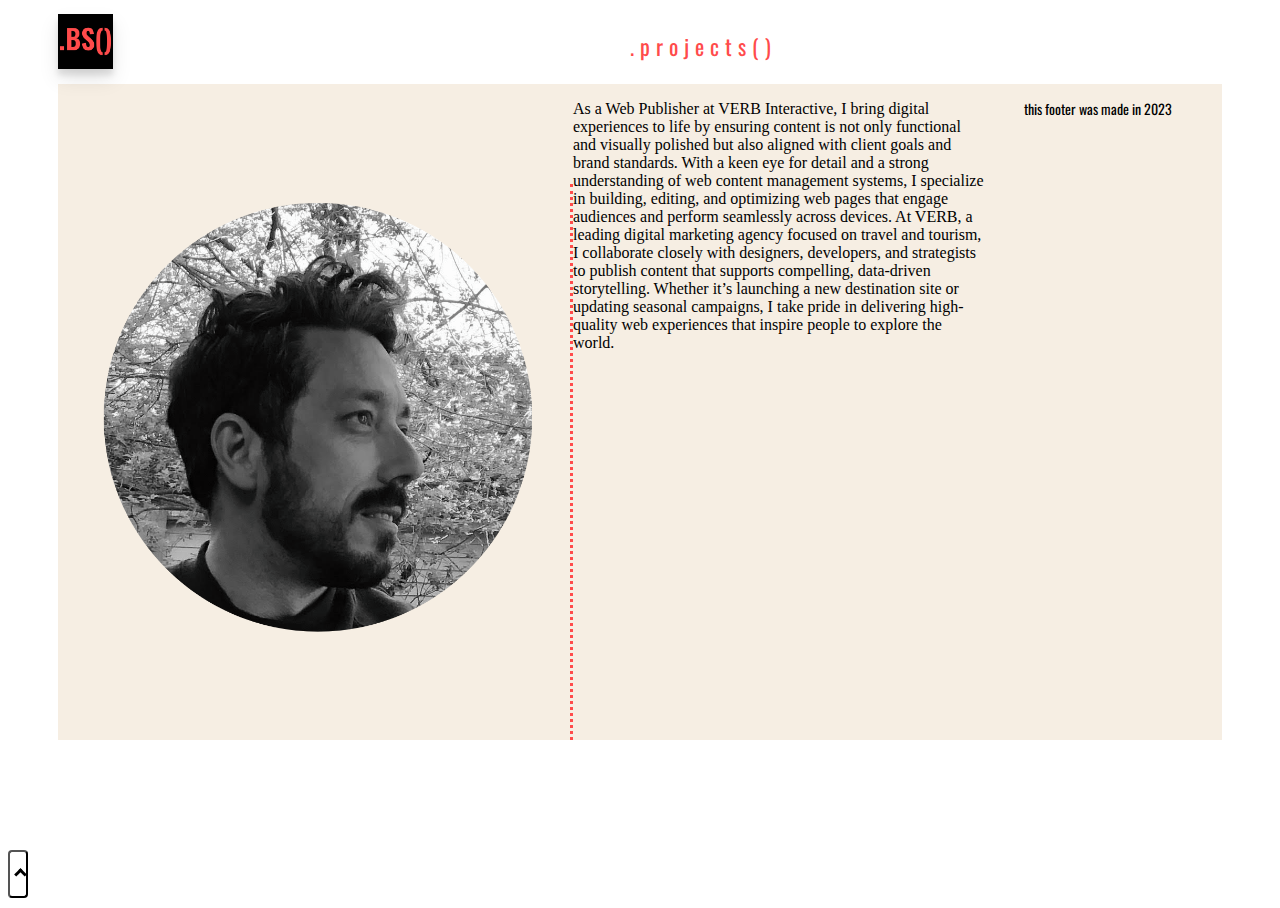
<file: about.html>
<!DOCTYPE html>
<html lang="en">
<head>
    <meta charset="UTF-8">
    <meta http-equiv="X-UA-Compatible" content="IE=edge">
    <meta name="viewport" content="width=device-width, initial-scale=1.0">
    <link rel="stylesheet" href="./style.css">
    <link rel="stylesheet" href="./nav2.css">
    <link rel="preconnect" href="https://fonts.googleapis.com">
<link rel="preconnect" href="https://fonts.gstatic.com" crossorigin>
<link href="https://fonts.googleapis.com/css2?family=Oswald&family=Raleway&display=swap" rel="stylesheet">

<body>
    <title>.BS(about)</title>
</head>
<body>
     <!-- for when I have a lot of projects and to prevent one from having to scroll all the way to the top (found on stack overflow)-->
     <button id="toTop"><a href="#top" style="color: white"><p><i class="arrow up"></i></p></a></button>

    <!-- <div class="flex-wrapper"> -->

    
        <header>
            <div class="header-inner container">
                
             <a href="index.html" alt="Logo">
                <img src="./img/BSLogo.png" alt="Logo" class="logo" >
             </a>
            

                <ul style="list-style: none;"class="nav-list">
                  
                    <li>
                        <a href="projects.html">.projects()</a>
                    </li>
                   
                </ul>

            </div>

        </header>

        <div class="main">
            <div class="container">
            <div class="row">
                <div class="col">
                    <img src="./img/image1.png" alt="Bryan Steiss" class="aboutImage">
                </div>
                
              <p>As a Web Publisher at VERB Interactive, I bring digital experiences to life by ensuring content is not only functional and visually polished but also aligned with client goals and brand standards. With a keen eye for detail and a strong understanding of web content management systems, I specialize in building, editing, and optimizing web pages that engage audiences and perform seamlessly across devices.

                At VERB, a leading digital marketing agency focused on travel and tourism, I collaborate closely with designers, developers, and strategists to publish content that supports compelling, data-driven storytelling. Whether it’s launching a new destination site or updating seasonal campaigns, I take pride in delivering high-quality web experiences that inspire people to explore the world.</p>

        <footer class="footer">
           
            <ul style="list-style: none;"class="footer-list">

             <li class="text">this footer was made in 2023</li>
                    
               
      
        
        </footer>

        <script src="main.js"></script>

    </div>
</body>

</html>


           
</body>
</html>
</file>
<file: style.css>
html,
body {
  margin: 1 0 auto;
  background-color: white;
  height: 100%;
}

.main {
  display: flex; /* take up all space to make a sticky footer */
  background-color: #F6EEE3; /* colors the background of the container */
  margin: 0 50px;
}


img {
  max-width: 100%;
}


.row {
  display: flex; /* places everyinthing in the container as a row rather than a column */
  width: 100%;
}


.row2{
  display: flex; /* places everyinthing in the container as a row rather than a column */
  width: 100%;
}




/* ///////////////////////////////////////Header section///////////////////////////////////////// */


 .header-inner {
  display: flex;
  align-items: center;
  /* margin-right: 40px; */
  justify-content: space-between;
  margin: 0 50px;
  
} 


#name {
  color: #FF4b4b;
  display: flex;
  font-family: "Oswald", sans-serif;
  font-size: 25px;
  font-weight: 500;
  letter-spacing: 6px;
}
.logo {
  max-width: 55px;
  box-shadow: rgba(0, 0, 0, 0.1) 0px 10px 20px, rgba(0, 0, 0, 0.1) 0px 6px 6px;
  margin-bottom: 5px;
  
}

.logo:hover {
  cursor: pointer;
  transform: rotateY(180deg);
}

.nav-list {
  display: flex; /* places list in a single row instead of a column list*/
  font-family: "Oswald", sans-serif;
  font-size: 22px;
  letter-spacing: 6px;
  justify-content: space-between; /* add space between the list items */
  width: 50%;
  margin-right: 10px;
  
}

.nav-list a {
  text-decoration: none;
  color: black;
}

.nav-list a:hover {
  text-decoration: none;
  color: #ff4b4b;
}

.col {
  display: flex;
  flex-direction: column;
  justify-content: center;
  width: 100%;
  
  
}

/* //////////////////////////////////////////////////Hero content/ INDEX.HTML PAGE //////////////////////////////////////////////////////// */





.hero h1 {
  padding: 0;
  margin: 0;
  font-size: 55px;
  font-family: "Raleway", sans-serif;
  color: #232b2b;
}

.hero p {
  padding-bottom: 30px;
  margin: 0;
  font-size: 10vw;
  font-family: "Oswald", sans-serif;
  font-weight: bolder;
  color: #232b2b;
  line-height: 100%;
  
}

.hero-img {
  padding: 0;
  margin: 0;
  max-width: 85%;
  -webkit-animation: img 1s both;
  animation: img 1s linear;
  position: relative;
  bottom: 0;
  
}

@-webkit-keyframes img {
 
 
}
@keyframes img {
  0% {
    
    transform: translateY(-100px);
  }
  100% {
    opacity: 1;
    transform: translatey(0);
  }
}

.btn {
  color: #232b2b;
  text-align: center;
  background: #93D7D6;
  font-family: "Oswald", sans-serif;
  font-weight: 600;
  text-decoration: none;
  padding-bottom: 4px;
  width: 150px;
  font-size: 30px;
  box-shadow: rgba(0, 0, 0, 0.19) 0px 10px 20px, rgba(0, 0, 0, 0.23) 0px 6px 6px;
  position: relative;
}

.btn:hover{
  color: #ff4b4b;
}



/* //////////////////////////////////////////FOOTER SECTION/////////////////////////////////////// */

.footer {
  flex-shrink: 0;
}

.footer-list {
  display: flex;
  text-decoration: none;
  margin-right: 50px;
  font-size: 14px;
  font-family: "Oswald", sans-serif;
    
}

.text{
  margin: 0 auto;
  text-align: center;
}

.social {
  max-width: 24px;
  margin-left: 20px;
  transition: transform 0.2s; /* Animation */
  cursor: pointer;
}
.social:hover {
  transform: scale(1.5);
}

/* /////////////////////////////////////////////////ABOUT PAGE////////////////////////////////////////////////// */


.head {
  width: 850px;
}

.aboutImage {
  border-right: dotted #ff4b4b;
  margin-top: 100px;
  padding-bottom: 100px;
  max-width: 40vw;

}
.AboutSection {
  margin: 30px;
  max-width: 50vw;
}

.about {
  font-size: 8vw;
  color: #ff4b4b;
  font-family: "Oswald", sans-serif;
  letter-spacing: 15px;
  -webkit-animation: about .5s both;
  animation: about .5s both;
  line-height: 0%;
  padding-bottom: px;
  padding-top: 100px;
}

  @keyframes about {
    0% {
      opacity: 0;
      transform: translatex(-100px);
    }
    100% {
      opacity: 1;
      transform: translatex(0);
    }
  }

  .aboutMe {
    color: white;
    font-family: "Raleway", sans-serif;
    font-size: 20px;
    letter-spacing: 1px;
    -webkit-animation: about .5s both;
    animation: about .5s both;
    line-height: 120%;
  }


@keyframes about {
    0% {
      opacity: 0;
      transform: translatex(-100px);
    }
    100% {
      opacity: 1;
      transform: translatex(0);
    }
  }



.cvDowmload {
  display: inline-flex;
  height: 50px;
  max-width: 100%;
  padding: 0;
  margin-right: 5px;
  margin-left: 10px;
  background: #ff4b4b;
  border: none;
  outline: none;
  border-radius: 5px;
  overflow: hidden;
  font-family: "Raleway", sans-serif;
  font-size: 20px;
  font-weight: 500px;
  cursor: pointer;
  -webkit-animation: about .5s both;
  animation: about .5s both;
}



.button__text,
.button__icon {
  display: inline-flex;
  align-items: center;
  padding: 0 24px;
  color: white;
  height: 100%;
}


.button__icon:hover{
    color: black;
}

.button__icon {
  font-size: 1.5em;
  background: rgba(0, 0, 0, 0.09);
}


.Aboutsocial {
  max-width: 30px;
 margin-right: 100px;
  transition: transform 0.2s; /* Animation */
  cursor: pointer;
  justify-content: flex-start;
}


.Aboutsocial:hover {
  transform: scale(1.5);
}



/* /////////////////////////////////////////////////////// PROJECT PAGE //////////////////////////////////////////////////////////////////////////////////////////////////////////////// */

a {
    color: black;
}

a:hover{
    color: white;
}

.flex-list {
  display: flex;
  flex-direction: row;
  justify-content: space-around;
  padding: 15px;
  gap: 10px;
  background-color: #133337;
  
  
}

img:hover {
  transition: filter 0.5s ease-in-out;
}

.wrap {
  flex-wrap: wrap;
  width: 100%;
}


ul.flex-list li {
  flex: 0 400px;
  border-radius: 10px;
  padding: 0.5rem;
  display: flex;
  flex-direction: column;
  align-items: center;
  justify-content: center;
  background-color: white;
  margin: 5px;
}


ul.flex-list p {
  padding-bottom: 4px;
  font-family: "Oswald", sans-serif;
  font-size: 25px;
  color: black;
  letter-spacing: 2.5px;
  cursor: pointer;
  border-radius: 5px;
 
}

ul.flex-list p:hover {
  color: white;
  cursor: pointer;
  background-color: #ff4b4b;
  
}

ul.flex-list li:hover {
  transform: scale(1.03);
  box-shadow: 0 0 40px -10px rgba(0, 0, 0, 0.25);
  transition: filter 0.5s ease-in-out;
}

/*Floating Back-To-Top Button*/
#toTop {
  position: fixed;
  bottom: 2px;
  max-width: 20px;
  width: 100%;
  border-color: black;
  background-color:white;
  border-radius: 4px;
}


/*On Hover Color Change*/
#toTop:hover {
  background-color: #FF4b4b;
  color: black;
}


.arrow {
  border: solid black;
  border-width: 0 3px 3px 0;
  display: inline-block;
  padding: 3px;
}

.up {
  transform: rotate(-135deg);
  -webkit-transform: rotate(-135deg);
}




/* ///////////////////////////////////////////////////MEDIA RESPONSIVE DESIGN //////////////////////////////////////// */



@media screen and (max-width: 768px) {

/* .burger-nav{
  display: block;
  height: 5px;
  width: 10%;
 margin-left: 75%;
  background: url(img/BSLogo.png) no-repeat 98% center;
  background-color: #404040;
  cursor: pointer;
} */



  .header-outer {
    padding: 0;
   }

.AboutSection{
  justify-content: center;
  align-items: center;
}


   .nav-list{
    flex: 1;
    padding:0;
    margin: 0px;
    font-weight:bolder;
    font-size: 2.5vw;
   }

   .nav-list a {
    color: black !important;
    
   }

   .main {
    margin: 0 20px;
   }

   .row{
    flex-direction: column-reverse;
   } 
   

   .hero h1, .about{
    font-size: 10vw;
    margin-top: 5px;
   }

    .about{ 
   padding: 0;
    
   } */

 
   .cvDowmload{
    height: 40px;
    
    
   }

   .Aboutsocial {
    max-width: 30px;
    margin-right: 20px;
    transition: transform 0.2s; /* Animation */
    cursor: pointer;
    justify-content: flex-start;
  }
  .Aboutsocial:hover {
    transform: scale(1.5);
  }
  
  
  
   /* font size will be 20% of the view width */
   .hero p{
    font-size: 20vw;  
   }
   .aboutMe{
    font-size: 16px;
    padding-left: 10px;
    
 
   }

.aboutImage{
  display: none;
}

   .btn{
    width: 100px;
   }

   #name{
    display: none;
   }
   .logo{
    max-width: 25px !important;
   }

   

   .col{
    align-items: center;
   }


   .footer {
    flex-shrink: 0;
    justify-content: space-between !important;
    font-weight: bold;
    font-size: 3.5vw;
    
  }
  

  .text{
    margin: 0 auto;
  }
  
  .social {
    max-width: 16px;
    margin-left: 10px !important;
    transition: transform 0.2s; /* Animation */
    cursor: pointer;
    
  }
  .social:hover {
    transform: scale(1.5);
  }

  
  }


  /* ////////////////////////////////////////////// Media NotePad ///////////////////////////////////////////////////////////// */

  @media screen and (max-width: 1000px) {


    .header-outer {
      flex-direction: column;
      
     }
  
     .header-inner{
      margin: 0 20px;
      justify-content: flex-start;
      
     
     }
     .nav-list{
      padding:0;
      margin: 0;
      position: relative;
      
     }
  
     .main {
      margin: 0 20px;
     }

    .row {
      flex-direction: column-reverse;
    }
    

    .col {
      align-items: center;
    
    }

    .aboutImage{
      display: none;
     
    }
    #name{
      display: none;
     }

     .logo{
      max-width: 35px;
     }

    .btn{
      width: 300px;
      
     }
     .hero h1, .about{
      font-size: 10vw;
      margin-top: 50px;
     }
     .hero p{
      font-size: 20vw;  
     }

      .hero-img{
      max-width: 100%;
   
    }

  .about{
    padding-bottom: 50px;
    font-size: 50px;
    padding-top: 0;
   
   }

    .Aboutsocial{
      max-width: 30px;
      margin-right: 30px;
    }
    
    
      
    }
</file>
<file: nav2.css>
/* ///////////////////// Nav list text & hover for about and projects page/////////////////////// */

.nav-list a {
  text-decoration: none;
  color: #ff4b4b;
}

.nav-list a:hover {
  text-decoration: none;
  color: black;
}

#name{
  color: black;
}
</file>
